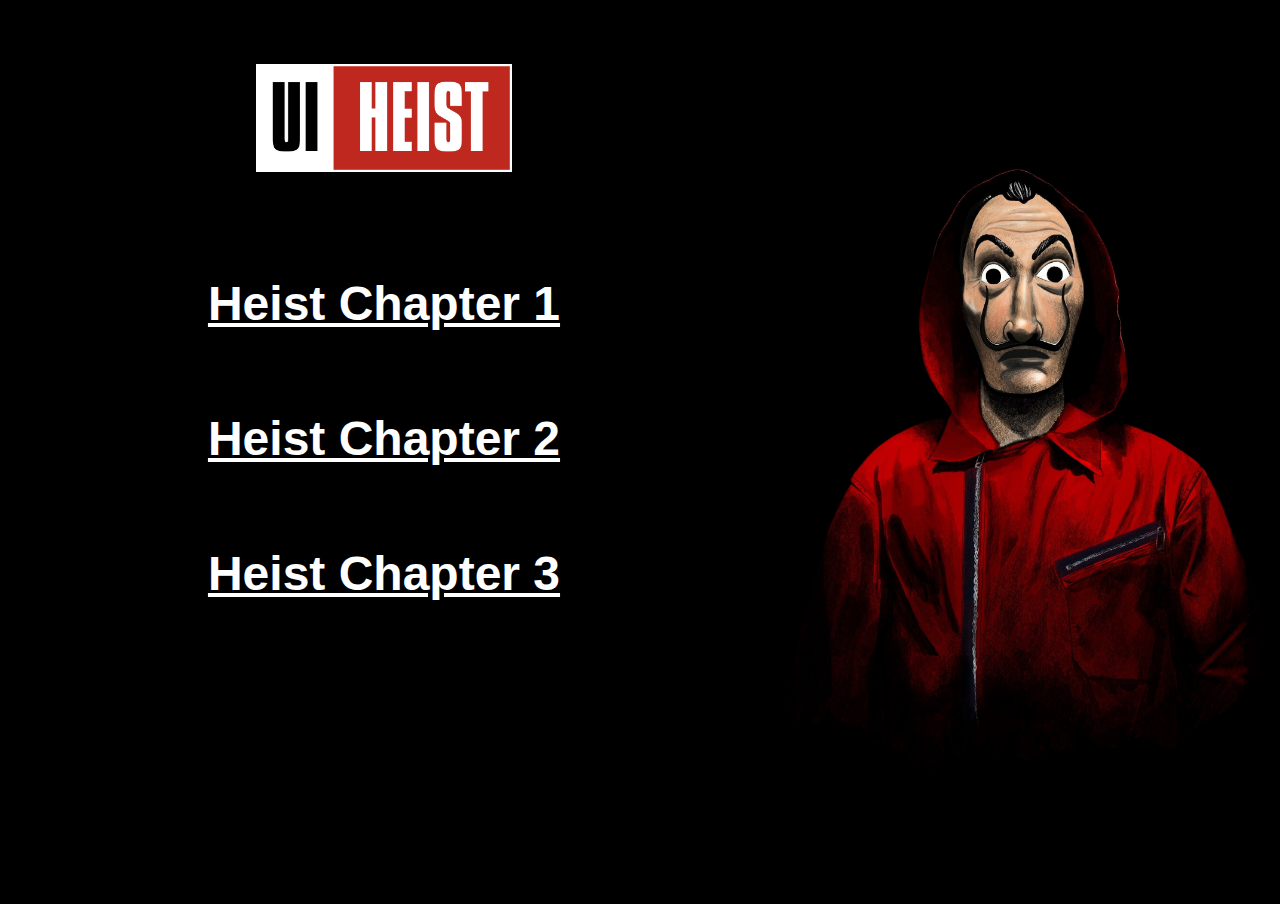
<file: index.html>
<!DOCTYPE html>
<html lang="en">
  <head>
    <meta charset="UTF-8" />
    <meta name="viewport" content="width=device-width, initial-scale=1.0" />
    <title>UI-Heist</title>
    <style>
      * {
        padding: 0;
        margin: 0;
        box-sizing: border-box;
      }
      body {
        display: flex;
        background-color: black;
        height: 100vh;
        width: 100vw;
        overflow: hidden;
      }
      .main-container {
        flex-basis: 60vw;
        display: flex;
        flex-direction: column;
        align-items: center;
        padding: 5%;
      }
      .logo {
        width: 20vw;
        height: auto;
        object-fit: contain;
        margin-bottom: 10%;
      }
      .chapters-container {
        display: flex;
        flex-direction: column;
        align-items: center;
        width: 100%;
      }
      .chapter {
        font-size: 48px;
        font-family: sans-serif;
        font-weight: 600;
        text-align: center;
        width: 60%;
        color: white;
        margin: 20px 0;
        padding: 20px 0;
      }
      .chapter:hover {
        background-color: white;
        color: red;
        border: 1px solid red;
        border-radius: 16px;
      }
      .dali-container {
        flex-basis: 40vw;
      }
      .dali {
        height: 100%;
        width: 100%;
        object-fit: contain;
      }
    </style>
  </head>
  <body>
    <div class="main-container">
      <img src="./assets/logo.png" alt="logo" class="logo" />
      <div class="chapters-container">
        <a href="./heist-1/index.html" class="chapter">Heist Chapter 1</a>
        <a href="./heist-2/index.html" class="chapter">Heist Chapter 2</a>
        <a href="./heist-3/index.html" class="chapter">Heist Chapter 3</a>
      </div>
    </div>
    <div class="dali-container">
      <img src="./assets/dali.png" alt="dali" class="dali" />
    </div>
  </body>
</html>
</file>
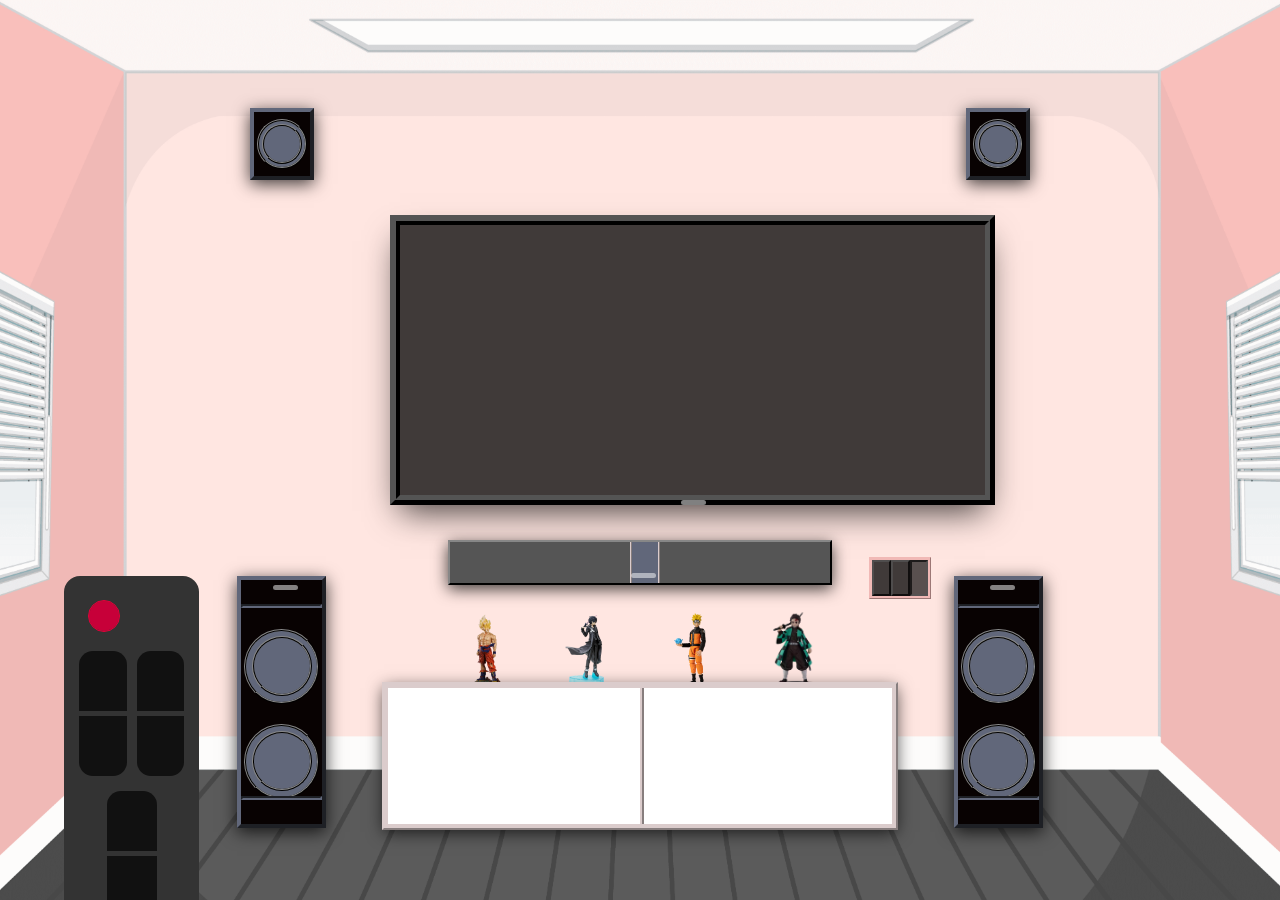
<file: heist-1/index.html>
<!DOCTYPE html>
<html lang="en">
  <head>
    <meta charset="UTF-8" />
    <meta name="viewport" content="width=device-width, initial-scale=1.0" />
    <title>UI heist</title>
    <link rel="icon" href="data:," />
    <link
      rel="stylesheet"
      href="https://cdnjs.cloudflare.com/ajax/libs/font-awesome/6.4.2/css/all.min.css"
      integrity="sha512-z3gLpd7yknf1YoNbCzqRKc4qyor8gaKU1qmn+CShxbuBusANI9QpRohGBreCFkKxLhei6S9CQXFEbbKuqLg0DA=="
      crossorigin="anonymous"
      referrerpolicy="no-referrer"
    />
    <link href="https://fonts.googleapis.com/css?family=Orbitron" rel="stylesheet" type="text/css" />
    <link rel="stylesheet" href="styles.css" />
  </head>
  <body>
    <div class="room" id="room">
      <!-- TV code starts -->
      <div class="tv">
        <div class="display display-none" id="tvDisplay">
          <video poster="./assets/loader.gif" loop autoplay id="tvDisplayVideo" class="tv-display-video display-none">
            <source src="" type="video/mp4" id="tvDisplaySource" />
            <p>Oops! Contact TV support!!</p>
          </video>
          <div class="display-none" id="subscribeContainer">
            <div class="subscribe-background"></div>
            <div class="subscribe-content">
              <p>Channel is not subscribed!</p>
              <button class="subscribe-button" id="subscribeButton">SUBSCRIBE</button>
            </div>
          </div>
          <span class="channel-number" id="channelNumber">1</span>
          <div class="volume-container" id="volumeContainer">
            <span>10</span>
            <input type="range" min="0" max="50" value="10" disabled />
          </div>
        </div>
        <div class="tvbutton" id="tvButton"></div>
      </div>
      <!-- TV code ends -->

      <!-- Table code starts -->
      <div class="action-figures">
        <img class="action-figure" src="./assets/goku.png" alt="goku" />
        <img class="action-figure" src="./assets/kirito.png" alt="kirito" />
        <img class="action-figure" src="./assets/naruto.png" alt="naruto" />
        <img class="action-figure" src="./assets/tanjiro.png" alt="tanjiro" />
      </div>
      <div class="table" id="table">
        <div class="vl"></div>
      </div>
      <!-- Table code ends  -->

      <div class="speakers">
        <!-- Bottom speakers start -->
        <div class="big-speaker left-bottom-speaker">
          <div class="speaker-light"></div>
          <hr />
          <div class="circles-container">
            <div class="speaker-circle outer-circle">
              <div class="speaker-circle inner-circle"></div>
            </div>
            <div class="speaker-circle outer-circle">
              <div class="speaker-circle inner-circle"></div>
            </div>
          </div>
          <hr />
        </div>
        <div class="big-speaker right-bottom-speaker">
          <div class="speaker-light"></div>
          <hr />
          <div class="circles-container">
            <div class="speaker-circle outer-circle">
              <div class="speaker-circle inner-circle"></div>
            </div>
            <div class="speaker-circle outer-circle">
              <div class="speaker-circle inner-circle"></div>
            </div>
          </div>
          <hr />
        </div>
        <!-- Bottom speakers end -->

        <!-- Top and center speakers start -->
        <div class="small-speaker left-top-speaker">
          <div class="speaker-circle outer-circle">
            <div class="speaker-circle inner-circle"></div>
          </div>
        </div>
        <div class="small-speaker right-top-speaker">
          <div class="speaker-circle outer-circle">
            <div class="speaker-circle inner-circle"></div>
          </div>
        </div>
        <div class="main-speaker">
          <span class="speaker-volume" id="speakerVolume"></span>
          <div class="speaker-light"></div>
        </div>
        <!-- Top and center speakers end -->
      </div>

      <!-- Switchbox code starts -->
      <div class="switchbox" id="switchbox">
        <div class="switch" id="tvSwitch"></div>
        <div class="switch" id="speakerSwitch"></div>
        <div class="switch switch-on" id="lightSwitch"></div>
      </div>
      <!-- Switchbox code ends -->

      <!-- Remote code starts -->
      <div class="remote">
        <div class="btn powerbtn" id="remotePowerBtn">
          <i class="fa-solid fa-power-off fa-xl"></i>
        </div>
        <div class="sliderbtn-container">
          <div class="sliderbtn">
            <div class="btn topbtn" id="volumeIncreaseBtn">
              <i class="fa-solid fa-plus fa-lg"></i>
            </div>
            <hr class="btn-seperator" />
            <div class="btn bottombtn" id="volumeDecreaseBtn">
              <i class="fa-solid fa-minus fa-lg"></i>
            </div>
          </div>
          <div class="sliderbtn">
            <div class="btn topbtn" id="channelIncreaseBtn">
              <i class="fa-solid fa-arrow-up fa-lg"></i>
            </div>
            <hr class="btn-seperator" />
            <div class="btn bottombtn" id="channelDecreaseBtn">
              <i class="fa-solid fa-arrow-down fa-lg"></i>
            </div>
          </div>
        </div>
        <div class="sliderbtn-container">
          <div class="sliderbtn">
            <div class="btn topbtn" id="speakerVolumeIncreaseBtn">
              <i class="fa-solid fa-volume-high fa-lg"></i>
            </div>
            <hr class="btn-seperator" />
            <div class="btn bottombtn" id="speakerVolumeDecreaseBtn">
              <i class="fa-solid fa-volume-low fa-lg"></i>
            </div>
          </div>
        </div>
      </div>
      <!-- Remote code ends -->
    </div>
    <script src="https://ajax.googleapis.com/ajax/libs/jquery/3.7.1/jquery.min.js"></script>
    <script src="index.js" type="module"></script>
  </body>
</html>
</file>
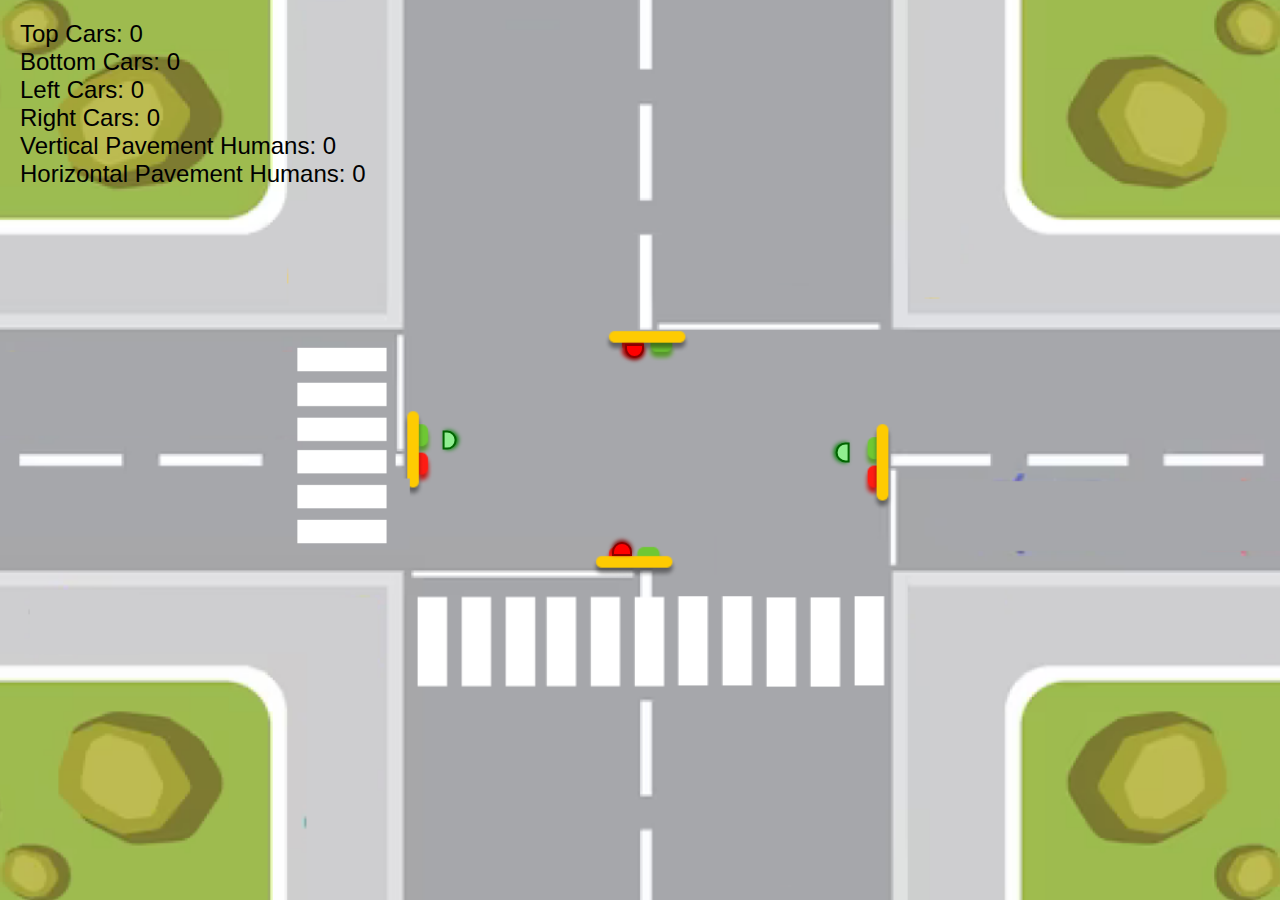
<file: heist-3/index.html>
<!DOCTYPE html>
<html lang="en">
  <head>
    <meta charset="UTF-8" />
    <meta name="viewport" content="width=device-width, initial-scale=1.0" />
    <title>UI Heist chapter 3</title>
    <link rel="icon" href="data:," />
    <link rel="stylesheet" href="styles.css" />
  </head>
  <body>
    <div class="road-bg" id="road">
      <!-- dashboard -->
      <div class="dashboard">
        <p class="count">Top Cars: <span id="topCount">0</span></p>
        <p class="count">Bottom Cars: <span id="bottomCount">0</span></p>
        <p class="count">Left Cars: <span id="leftCount">0</span></p>
        <p class="count">Right Cars: <span id="rightCount">0</span></p>
        <p class="count">Vertical Pavement Humans: <span id="vertHumanCount">0</span></p>
        <p class="count">Horizontal Pavement Humans: <span id="horizHumanCount">0</span></p>
      </div>
      <!-- pavements -->
      <div class="vertival-z-cross vz-lane-1 road" id="verticalZCross1"></div>
      <div class="vertival-z-cross vz-lane-2 road" id="verticalZCross2"></div>
      <div class="horizontal-z-cross hz-lane-1 road" id="horizontalZCross1"></div>
      <div class="horizontal-z-cross hz-lane-2 road" id="horizontalZCross2"></div>
      <!-- roads -->
      <div class="rightways-road road" id="rightRoad"></div>
      <div class="leftways-road road" id="leftRoad"></div>
      <div class="bottomways-road br-lane-1 road" id="bottomRoad1"></div>
      <div class="bottomways-road br-lane-2 road" id="bottomRoad2"></div>
      <div class="topways-road tr-lane-1 road" id="topRoad1"></div>
      <div class="topways-road tr-lane-2 road" id="topRoad2"></div>
      <!-- traffic lights -->
      <div class="top-light light-box" id="topLight">
        <div class="red-light light y-light"></div>
        <div class="green-light light y-light"></div>
      </div>
      <div class="bottom-light light-box" id="bottomLight">
        <div class="red-light light y-light"></div>
        <div class="green-light light y-light"></div>
      </div>
      <div class="left-light light-box" id="leftLight">
        <div class="red-light light x-light"></div>
        <div class="green-light light x-light"></div>
      </div>
      <div class="right-light light-box" id="rightLight">
        <div class="green-light light x-light"></div>
        <div class="red-light light x-light"></div>
      </div>
    </div>
    <script src="https://ajax.googleapis.com/ajax/libs/jquery/3.7.1/jquery.min.js"></script>
    <script src="index.js" type="module"></script>
  </body>
</html>
</file>
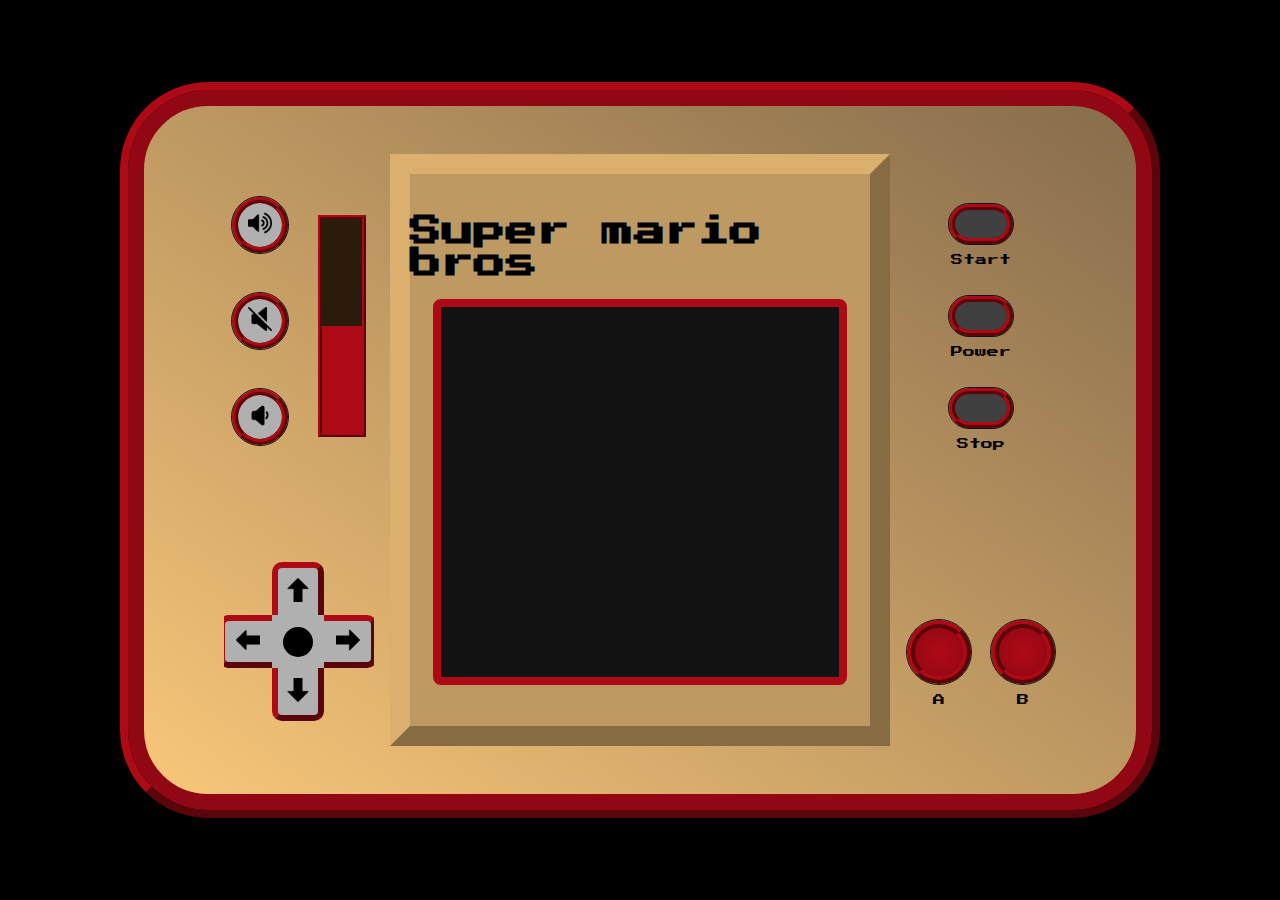
<file: heist-2/chapter-1/index.html>
<!DOCTYPE html>
<html lang="en">
  <head>
    <meta charset="UTF-8" />
    <meta name="viewport" content="width=device-width, initial-scale=1.0" />
    <title>Super mario</title>
    <link rel="icon" type="image/png" href="./assets/mario.png" />
    <link rel="preconnect" href="https://fonts.googleapis.com" />
    <link rel="preconnect" href="https://fonts.gstatic.com" crossorigin />
    <link href="https://fonts.googleapis.com/css2?family=Press+Start+2P&display=swap" rel="stylesheet" />
    <link rel="stylesheet" href="./styles/styles.css" />
  </head>
  <body class="flex">
    <div class="console flex">
      <div class="controls flex left-controls">
        <div class="volume-controls flex">
          <div class="volume-buttons flex">
            <button class="btn volume-btn increase-btn"><img src="./assets/increase.png" alt="increase" class="icon" /></button>
            <button class="btn volume-btn mute-btn"><img src="./assets/mute.png" alt="mute" class="icon" /></button>
            <button class="btn volume-btn decrease-btn"><img src="./assets/decrease.png" alt="decrease" class="icon" /></button>
          </div>
          <div class="volume-bar">
            <div class="volume-level"></div>
          </div>
        </div>
        <div class="dpad-container">
          <div class="dpad">
            <button class="dpad-btn up"><img src="./assets/up.png" alt="up" class="icon" /></button>
            <button class="dpad-btn down"><img src="./assets/down.png" alt="down" class="icon" /></button>
            <button class="dpad-btn left"><img src="./assets/left.png" alt="left" class="icon" /></button>
            <button class="dpad-btn right"><img src="./assets/right.png" alt="right" class="icon" /></button>
            <button class="dpad-btn center flex"><div class="circle-icon"></div></button>
          </div>
        </div>
      </div>
      <div class="game-console flex">
        <h1>Super mario bros</h1>
        <div class="game-screen"></div>
      </div>
      <div class="controls flex right-controls">
        <div class="power-buttons flex">
          <div class="btn-container flex">
            <button class="btn power-btn start-btn"></button>
            <p class="btn-label">Start</p>
          </div>
          <div class="btn-container flex">
            <button class="btn power-btn power-btn"></button>
            <p class="btn-label">Power</p>
          </div>
          <div class="btn-container flex">
            <button class="btn power-btn stop-btn"></button>
            <p class="btn-label">Stop</p>
          </div>
        </div>
        <div class="play-buttons flex">
          <div class="btn-container flex">
            <button class="btn play-btn a-btn"></button>
            <p class="btn-label">A</p>
          </div>
          <div class="btn-container flex">
            <button class="btn play-btn b-btn"></button>
            <p class="btn-label">B</p>
          </div>
        </div>
      </div>
    </div>
    <script src="https://ajax.googleapis.com/ajax/libs/jquery/3.7.1/jquery.min.js"></script>
    <script src="./js/app.js" type="module"></script>
  </body>
</html>
</file>
<file: heist-1/styles.css>
* {
  margin: 0;
  padding: 0;
  box-sizing: border-box;
}

.display-none {
  display: none !important;
}

/* styles for the room */

.room {
  background-image: url("./assets/hall.png");
  background-position: center;
  background-size: cover;
  position: relative;
  height: 100vh;
  width: 100vw;
  overflow: hidden;
}

.dark-room {
  background-image: linear-gradient(rgba(0, 0, 0, 0.7), rgba(0, 0, 0, 0.7)), url("./assets/hall.png");
}

/* styles for the tv */

.tv {
  height: 30vh;
  width: 65vh;
  position: relative;
  top: 25%;
  left: 31.25%;
  outline: 10px solid #000000;
  outline-style: ridge;
  box-shadow: 0 16px 32px 0 rgba(0, 0, 0, 0.75);
  backdrop-filter: blur(80px);
  -webkit-backdrop-filter: blur(20px);
  background: rgba(0, 0, 0, 0.75);
}

.tv .tvbutton {
  height: 5px;
  width: 25px;
  border-radius: 8px;
  position: absolute;
  bottom: -9.5px;
  left: 48%;
  background-color: rgba(255, 255, 255, 0.5);
  transition: background-color 0.75s ease;
  cursor: pointer;
}

.tv .tvbutton.tv-on {
  background-color: #ffffff;
}

.tv .tvbutton.tv-off {
  background-color: #c70039;
}

/* styles for the display */

.tv .display {
  width: 100%;
  height: 100%;
  color: #ffffff;
  font-size: 1.25rem;
  font-family: sans-serif;
}

.tv .display .tv-display-video {
  height: 100%;
  width: 100%;
  object-fit: fill;
}

.tv .display .subscribe-content {
  position: absolute;
  height: 100%;
  width: 100%;
  display: flex;
  align-items: center;
  justify-content: center;
  flex-direction: column;
  gap: 20px;
}

.tv .display .subscribe-background {
  position: absolute;
  background-image: url("./assets/channel-bg.jpeg");
  background-position: center;
  background-size: cover;
  height: 100%;
  width: 100%;
  filter: blur(1px);
  -webkit-filter: blur(1px);
}

.tv .display .subscribe-button {
  background-color: #dd273f;
  border-radius: 16px;
  padding: 8px;
  border: none;
  color: #ffffff;
  width: 25%;
  cursor: pointer;
}

.tv .display .channel-number {
  position: absolute;
  right: 10px;
  top: 10px;
}

.tv .display .volume-container {
  display: flex;
  align-items: center;
  position: absolute;
  bottom: 5px;
  width: 100%;
}

.tv .display .volume-container span {
  margin: 0 10px;
  width: 20px;
  text-align: right;
}

.tv .display .volume-container input[type="range"] {
  background: linear-gradient(to right, #ffffff 0%, #ffffff 20%, rgba(255, 255, 255, 0) 20%, rgba(255, 255, 255, 0) 100%);
  height: 15px;
  width: 85%;
  outline: none;
  appearance: none;
  -webkit-appearance: none;
}

.tv .display .volume-container input[type="range"]::-webkit-slider-thumb {
  -webkit-appearance: none;
  appearance: none;
  width: 0;
  height: 0;
}

/* styles for the switchbox */

.switchbox {
  height: 40px;
  width: 60px;
  position: relative;
  display: flex;
  top: 32%;
  left: 68%;
  background: #ffe6e1;
  border: 2px solid #f1b9b6;
  outline: 1px outset #f1b9b6;
}

.dark-switchbox {
  border: 2px solid #555555;
  outline: 1px outset #555555;
}

.switchbox .switch {
  height: 100%;
  width: 20px;
  background: rgba(0, 0, 0, 0.75);
  border: 2px outset rgba(0, 0, 0, 0.75);
  cursor: pointer;
}

.switchbox .switch.switch-on {
  background: rgba(0, 0, 0, 0.65);
  border: 2px inset rgba(0, 0, 0, 0.65);
}

/* styles for the remote */

.remote {
  height: 38vh;
  width: 15vh;
  background-color: #333333;
  border-radius: 16px;
  position: absolute;
  bottom: -2%;
  left: 5%;
}

.remote .btn:hover {
  cursor: pointer;
}

.remote .powerbtn {
  height: 30px;
  width: 30px;
  position: relative;
  top: 25px;
  left: 25px;
  border-radius: 50%;
  background-color: #c70039;
  outline: 1px solid #e70039;
  display: flex;
  align-items: center;
  justify-content: center;
}

.remote .sliderbtn-container {
  display: flex;
  justify-content: space-evenly;
  margin: 0 15px 15px;
  gap: 10px;
}

.remote .sliderbtn {
  height: 125px;
  top: 45px;
  width: 50px;
  background-color: #111111;
  position: relative;
  border-radius: 14px;
}

.remote .sliderbtn .topbtn,
.remote .sliderbtn .bottombtn {
  height: 60px;
  display: flex;
  align-items: center;
  justify-content: center;
  color: #ffffff;
}

.remote .sliderbtn .btn-seperator {
  height: 0px;
  border: none;
  border-top: 5px solid #333333;
}

/* styles for the table */

.table {
  height: 16vh;
  width: 40vw;
  background-color: #ffffff;
  position: absolute;
  bottom: 8%;
  left: 30%;
  border: 4px solid #dbcccc;
  outline: 2px outset #dbcccc;
  box-shadow: 0 4px 16px 0 rgba(0, 0, 0, 0.75);
}

.dark-table {
  background-color: #333333;
  border: 4px solid #555555;
  outline: 2px outset #555555;
}

.table .vl {
  height: 100%;
  border-left: 2px outset #dbcccc;
  border-right: 2px outset #dbcccc;
  position: absolute;
  left: 50%;
}

.dark-table .vl {
  border-left: 2px outset #555555;
  border-right: 2px outset #555555;
}

.action-figures {
  width: 30vw;
  height: 8.5vh;
  position: absolute;
  bottom: 23.5%;
  left: 35%;
  display: flex;
  align-items: center;
  justify-content: space-between;
}

.action-figure {
  object-fit: scale-down;
  height: 100%;
  width: 20%;
}

/* styles for the speaker */

.big-speaker {
  height: 28vh;
  width: 7vw;
  background-color: #080202;
  box-shadow: 0 4px 16px 0 rgba(0, 0, 0, 0.75);
  border: 4px outset #61677a;
  position: absolute;
  bottom: 8%;
}

.speaker-circle {
  border-radius: 50%;
  border: 2.5px ridge #333333;
  background-color: #61677a;
  background-image: url("https://www.transparenttextures.com/patterns/dark-fish-skin.png");
}

.left-bottom-speaker {
  left: 18.5%;
}

.right-bottom-speaker {
  right: 18.5%;
}

.big-speaker hr {
  width: 100%;
  border: 2px inset #61677a;
}

.big-speaker hr:first-of-type {
  position: absolute;
  top: 10%;
}

.big-speaker hr:last-child {
  position: absolute;
  bottom: 10%;
}

.big-speaker .speaker-light {
  top: 5px;
  left: 40%;
}

.big-speaker .circles-container {
  position: absolute;
  top: 20%;
  display: flex;
  align-items: center;
  justify-content: center;
  flex-direction: column;
  gap: 20px;
  width: 100%;
}

.big-speaker .outer-circle {
  height: 75px;
  width: 75px;
  display: flex;
  align-items: center;
  justify-content: center;
}

.big-speaker .inner-circle {
  height: 60px;
  width: 60px;
}

.small-speaker {
  height: 8vh;
  width: 5vw;
  background-color: #080202;
  box-shadow: 0 4px 16px 0 rgba(0, 0, 0, 0.75);
  border: 4px outset #61677a;
  position: absolute;
  top: 12%;
  display: flex;
  align-items: center;
  justify-content: center;
}

.left-top-speaker {
  left: 19.5%;
}

.right-top-speaker {
  right: 19.5%;
}

.small-speaker .outer-circle {
  height: 50px;
  width: 50px;
  display: flex;
  align-items: center;
  justify-content: center;
}

.small-speaker .inner-circle {
  height: 40px;
  width: 40px;
}

.main-speaker {
  height: 5vh;
  width: 30vw;
  background-color: #555555;
  box-shadow: 0 4px 16px 0 rgba(0, 0, 0, 0.75);
  background-image: url("https://www.transparenttextures.com/patterns/dark-fish-skin.png");
  border: 2px outset #333333;
  position: absolute;
  bottom: 35%;
  left: 35%;
}

.main-speaker .speaker-volume {
  height: 100%;
  width: 30px;
  background-color: #61677a;
  color: #ffffff;
  font-family: "Orbitron";
  border-left: 2px ridge #dbcccc;
  border-right: 2px ridge #dbcccc;
  position: absolute;
  left: 47.25%;
  display: flex;
  align-items: center;
  justify-content: center;
}

.speaker-light {
  height: 5px;
  width: 25px;
  border-radius: 8px;
  position: absolute;
  bottom: 5px;
  left: 47.7%;
  background-color: rgba(255, 255, 255, 0.5);
  transition: background-color 0.75s ease;
}

.speaker-light.speaker-on {
  background-color: #ffffff;
}

.beating-circle {
  animation: beat 0.5s infinite linear;
}

@keyframes beat {
  from {
    transform: scale(1.1);
  }
  to {
    transform: scale(1);
  }
}
</file>
<file: heist-3/styles.css>
@import url("./styles/road.css");
@import url("./styles/car.css");
@import url("./styles/light.css");
@import url("./styles/human.css");

* {
  margin: 0;
  padding: 0;
  box-sizing: border-box;
}

.road-bg {
  background-image: url("./assets/road.png");
  background-position: center;
  background-size: cover;
  position: relative;
  height: 100vh;
  width: 100vw;
  overflow: hidden;
}

.dashboard {
  position: absolute;
  padding: 20px;
}

.count {
  color: black;
  font-size: 24px;
  font-family: sans-serif;
}
</file>
<file: heist-2/chapter-1/styles/styles.css>
@import url("./modules/common.css");
@import url("./modules/layout.css");
@import url("./modules/game-screen.css");
@import url("./modules/left-controls.css");
@import url("./modules/right-controls.css");

* {
  margin: 0;
  padding: 0;
  box-sizing: border-box;
}

body {
  height: 100vh;
  width: 100vw;
  background-color: #000;
  font-family: "Press Start 2P", system-ui;
  font-weight: 400;
  font-style: normal;
}
</file>
